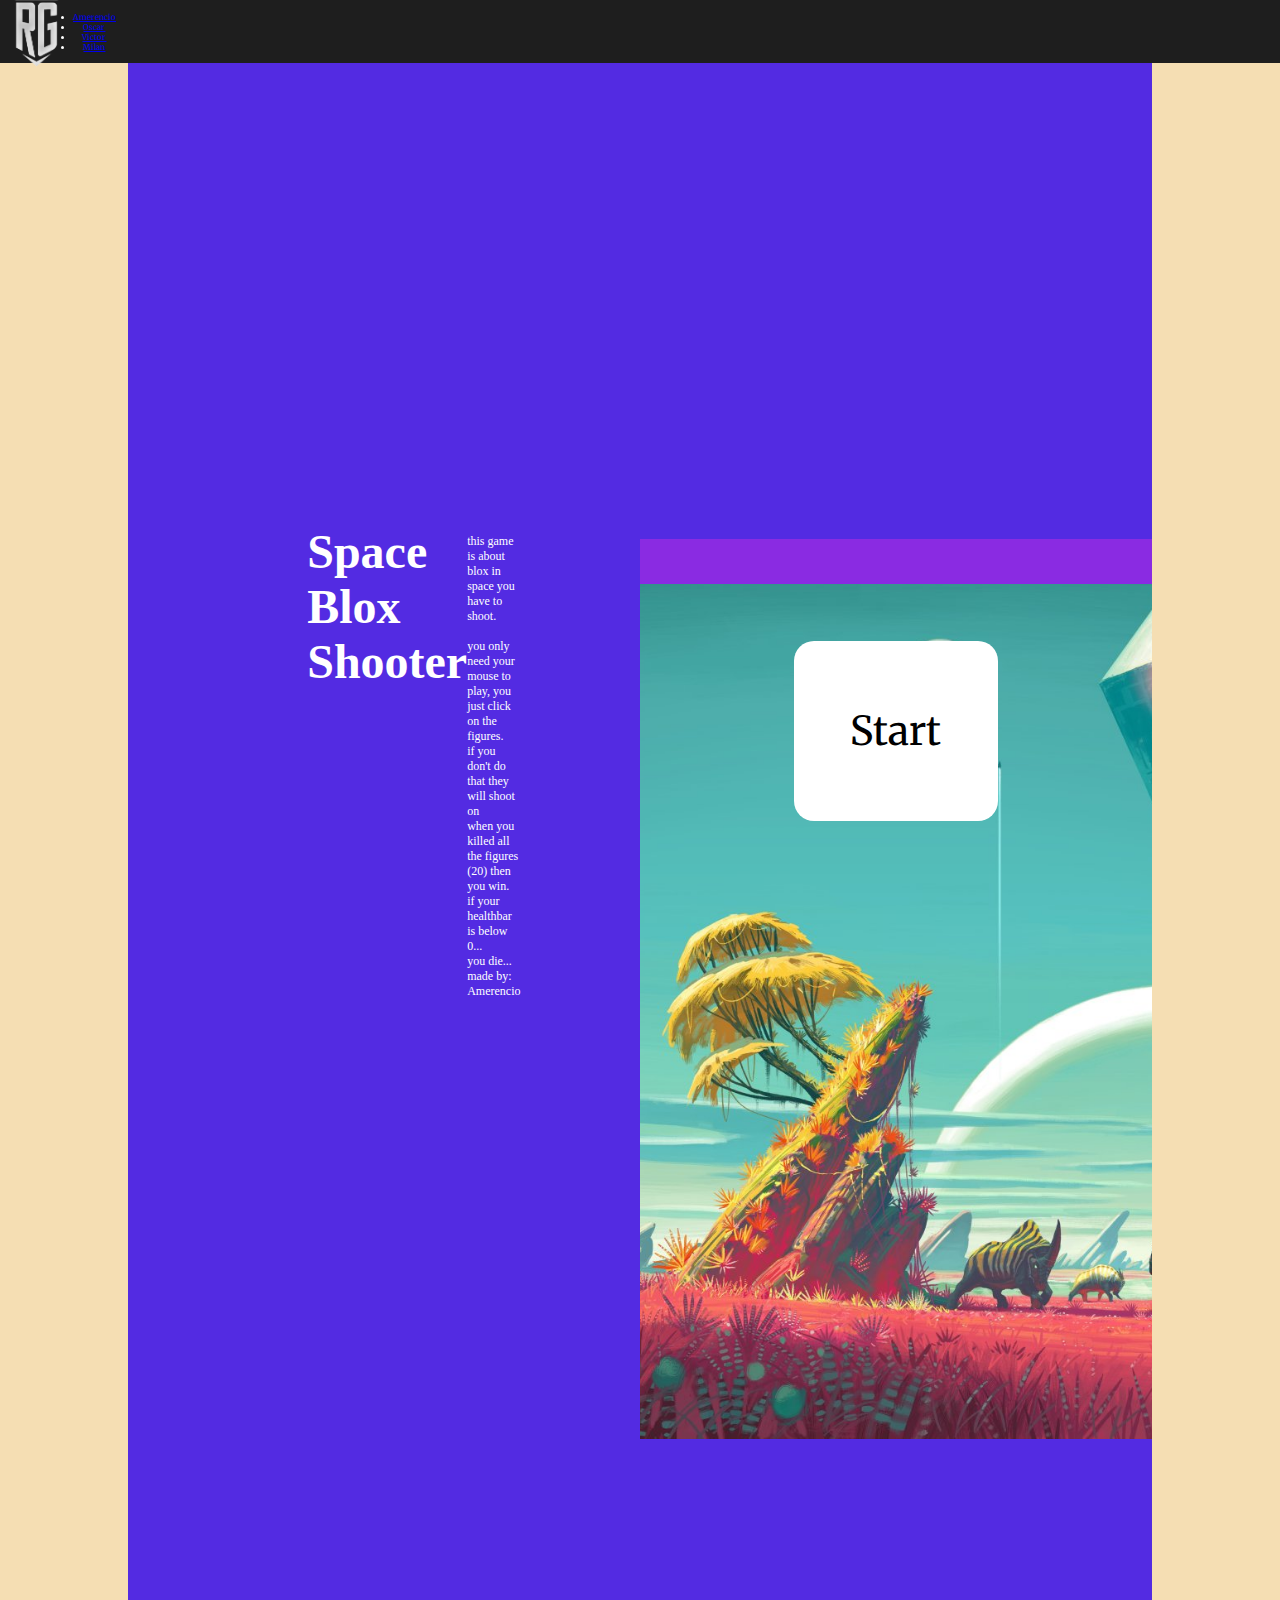
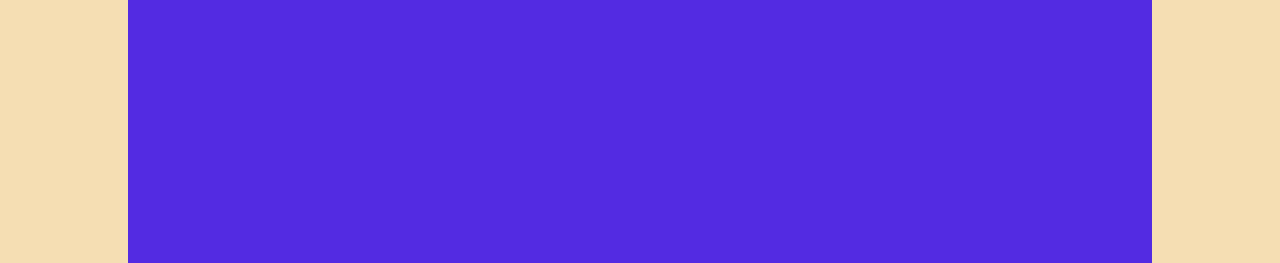
<file: ame.html>
<!DOCTYPE html>
<html lang="en">
<head>
    <link rel="preconnect" href="https://fonts.googleapis.com">
    <link rel="preconnect" href="https://fonts.gstatic.com" crossorigin>
    <link href="https://fonts.googleapis.com/css2?family=Merriweather:wght@700&family=Noto+Sans+Mono:wght@500&family=Poppins:ital,wght@1,600&family=Signika+Negative:wght@500&display=swap" rel="stylesheet">
    <meta charset="UTF-8">
    <meta http-equiv="X-UA-Compatible" content="IE=edge">
    <meta name="viewport" content="width=device-width, initial-scale=1.0">
    <title>Gaming website</title>
    <link href="0MAIN.css" rel="stylesheet">
    <link href="ame.css" rel="stylesheet">
</head>

<nav>
    <a href="https://coder123776.github.io/Gaming-Web/index.html"><img src="docs/logo2.png" alt="logo"></a>
    <ul>
        <li><a href="https://coder123776.github.io/Gaming-Web/ame.html">Amerencio</a></li>
        <li><a href="https://coder123776.github.io/Gaming-Web/osc.html">Oscar</a></li>
        <li><a href="https://coder123776.github.io/Gaming-Web/vic.html">Victor</a></li>
        <li><a href="https://coder123776.github.io/Gaming-Web/mil.html">Milan</a></li>
    </ul>
</nav>

<body>
    <div class="balk balk1"></div>
    <section>
        <div class="pas"></div>



        <div class="para1">
            <div class="img">
                <img src="docs/ameTumbnail.png">
            </div>
            <div class="txt">
                <h1>Space Blox Shooter</h1>
                <p>this game is about blox in space you have to shoot. <br>
                                                                            <br>
                    you only need your mouse to play, you just click on the figures. <br>

                    if you don't do that they will shoot on <br>
                    when you killed all the figures (20) then you win. <br>
                    if your healthbar is below 0... <br>
                    you die... <br>
                    made by: Amerencio <br>
                </p>
            </div>
        </div>

        <div id="gameFrame">

            <div id="healthBar"></div>


            <div id="remain"><h1>Remaining enemies :</h1><p id="count">20</p></div>


            <div id="win">
                <h1>Your So Good Victory!</h1>
                <p>reload to try again</p>
                <img src="docs/gibby.gif" alt="">
            </div>
            <div class="enemy" id="enemy1" onclick="iShoot(this)"><img src="docs/enemy2.webp"></div>
            <div class="enemy" id="enemy2" onclick="iShoot(this)"><img src="docs/enemy3.jpg"></div>
            <div class="enemy" id="enemy3" onclick="iShoot(this)"><img src="docs/enemy7.webp"></div>
            <div class="enemy" id="enemy4" onclick="iShoot(this)"><img src="docs/enemy5.jpg"></div>
            <div class="enemy" id="enemy5" onclick="iShoot(this)"><img src="docs/enemy4.jpg"></div>
            <div class="enemy" id="enemy6" onclick="iShoot(this)"><img src="docs/enemy3.jpg"></div>
            <div class="enemy" id="enemy7" onclick="iShoot(this)"><img src="docs/enemy 6.jpg"></div>
            <div class="enemy" id="enemy8" onclick="iShoot(this)"><img src="docs/enemy5.jpg"></div>
            <div class="enemy" id="enemy9" onclick="iShoot(this)"><img src="docs/enemy7.webp"></div>
            <div class="enemy" id="enemy10" onclick="iShoot(this)"><img src="docs/enemy4.jpg"></div>
            <div class="enemy" id="enemy11" onclick="iShoot(this)"><img src="docs/enemy3.jpg"></div>
            <div class="enemy" id="enemy12" onclick="iShoot(this)"><img src="docs/enemy2.webp"></div>
            <div class="enemy" id="enemy13" onclick="iShoot(this)"><img src="docs/enemy5.jpg"></div>
            <div class="enemy" id="enemy14" onclick="iShoot(this)"><img src="docs/enemy 6.jpg"></div>
            <div class="enemy" id="enemy15" onclick="iShoot(this)"><img src="docs/enemy2.webp"></div>
            <div class="enemy" id="enemy16" onclick="iShoot(this)"><img src="docs/enemy7.webp"></div>
            <div class="enemy" id="enemy17" onclick="iShoot(this)"><img src="docs/enemy3.jpg"></div>
            <div class="enemy" id="enemy18" onclick="iShoot(this)"><img src="docs/enemy2.webp"></div>
            <div class="enemy" id="enemy19" onclick="iShoot(this)"><img src="docs/enemy 6.jpg"></div>
            <div class="enemy" id="enemy20" onclick="iShoot(this)"><img src="docs/enemy4.jpg"></div>
            <button onclick="newGame()"> Start </button>
        </div>

        <audio id="pirate" src="docs/pirate.mp3"></audio>
        <audio id="bruh" src="docs/bruh.mp3"></audio>
        <audio id="nice" src="docs/nice.mp3"></audio>
        <audio id="winning" src="docs/victory.mp3"></audio>
        <audio id="shoot" src="docs/gunshotF.mp3"></audio>

        <script src="ame.js"></script>
    </section>
    <div class="balk balk2"></div>
</body>
</html>
</file>
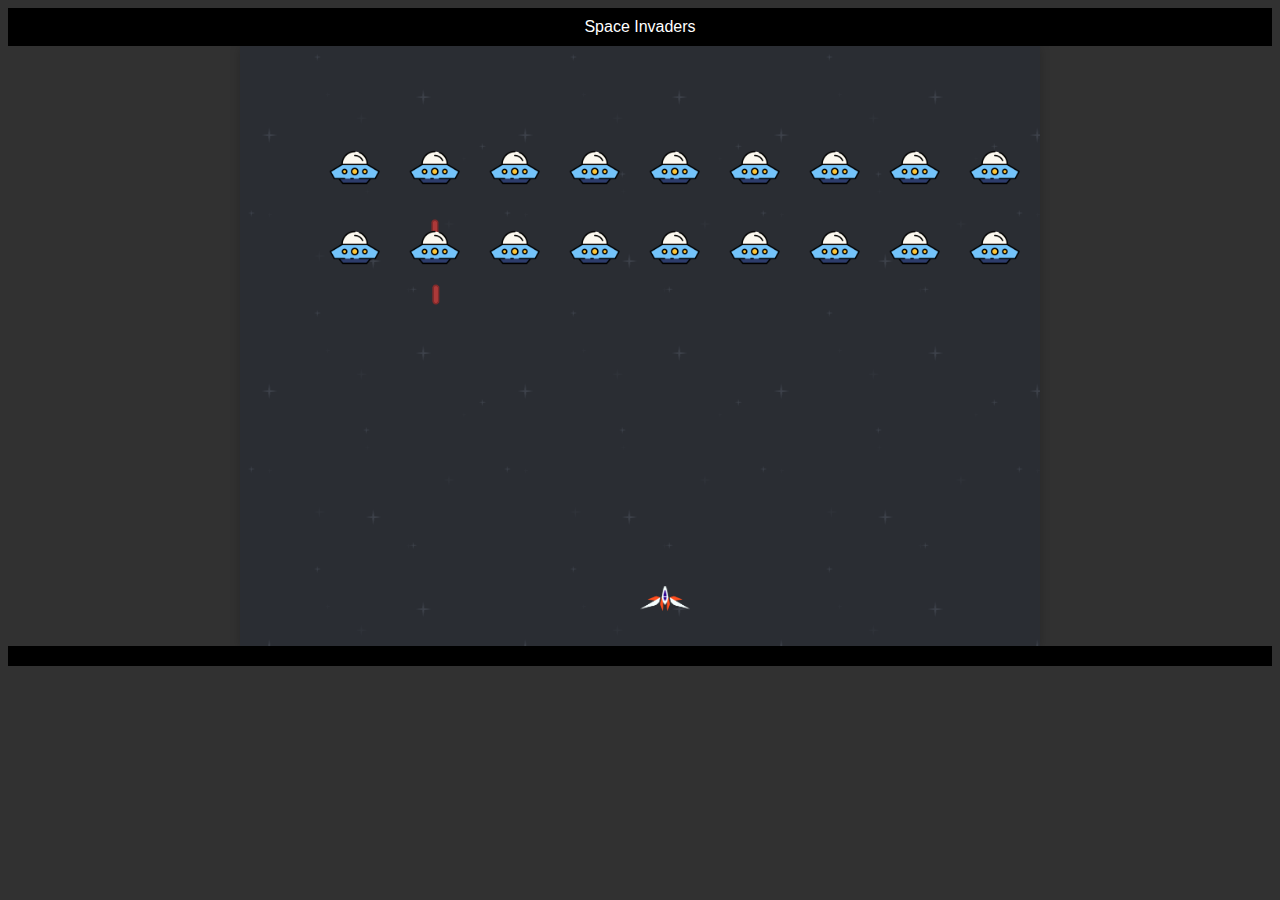
<file: mil.html>
<!DOCTYPE html>
<html lang="en">
<head>
    <meta charset="UTF-8">
    <meta http-equiv="X-UA-Compatible" content="IE=edge">
    <meta name="viewport" content="width=device-width, initial-scale=1.0">
    <title>Space Invaders</title>
    <link rel="stylesheet" href="mil.css">
</head>
<body>
    <div class="wrap">
        <header>Space Invaders</header>
        <div class="game-wrapper">
            <div class="main"></div>
                <div class="lose">
                    <h1>GAME OVER</h1>
                    <h2>Better luck next time!</h2>
                    <button class="btn" onclick="window.location.reload()">Restart</button>
                </div>
                <div class="win">
                    <h1>YOU WIN!</h1>
                    <h2>Winner winner chicken dinner!</h2>
                    <button class="btn" onclick="window.location.reload()">Restart</button>
                </div>
        </div>
        <script src="mil.js"></script>
        <footer></footer>
    </div>
</body>
</html>
</file>
<file: 0MAIN.css>
*{
    margin: 0;
    padding: 0;
}
html{
    font-size: 50%;
    display: flex;
    align-items: center;
}
nav{
    position: fixed;
    display: flex;
    align-items: center;
    text-align: center;
    top: 0%;
    color: white;
    background-color: rgb(30, 30, 30);
    font-family: 'Merriweather', serif;
    width: 100vw;
    height: 7vh;
    z-index: 10;
}
nav img{
    margin-top: o;
    margin-left: 0;
    width: 5.7vw;
}
div.txt{
    display: flex;
    justify-content: space-between;
    padding: 0% 25%;
}
nav .txt h1{
    font-size: 250%;
    padding: 0% 20%;
}
.txt a{
    text-decoration: none;
    color: white;
}
nav .txt button{
    top: 0;
    right: 0;
    font-size: 300%;
    margin-left: 20%;
    padding: 0.2% 1%;
    background-color: gray;
    font-family: 'Merriweather', serif;
}
body{
    position: relative;
    display: flex;
    align-items: center;
    margin-top: 7vh;
    height: 93vh;
    width: 100vw;
    background-color: wheat;
    z-index: 0;
}
section{
    position: relative;
    display: flex;
    align-items: center;
    height: 93vh;
    width: 80vw;
    background-color: blue;
    color: white;
    margin-left: 10vw;
    z-index: 9;
}
</file>
<file: ame.css>
div#gameFrame{
    position: relative;
    width: 100%;
    height: 50%;
    margin-top: 5%;
    background-image: url(docs/space.jpg);
    background-size: cover;
    background-position: center;
    cursor: crosshair;
    display: flex;
    justify-content: space-around;

    overflow: hidden;
    user-select: none;
    -moz-user-select: none;
    -webkit-user-select: none;
    -ms-user-select: none;
}
.enemy{
    width: 4%;
    height: 10%;
    position: relative;
    background: none;
    bottom: -110%;
    transition: all 300ms;
    background: none;
    display: flex;
    align-items: center;
    overflow: visible;
    border-radius: 5px;
}

.enemy.showing{
    background-color: rgba(0,0,0, 0.0);
    bottom: -50%;
}

.enemy.shooting{
    background-color: rgba(255, 0, 0, 1);
    box-shadow: 0px 0px 151px 79px rgb(255, 0, 0);
}

#enemy1.showing{    bottom: -50%;}
#enemy2.showing{    bottom: -20%;}
#enemy3.showing{    bottom: -80%;}
#enemy4.showing{    bottom: -50%;}
#enemy5.showing{    bottom: -10%;}
#enemy6.showing{    bottom: -20%;}
#enemy7.showing{    bottom: -70%;}
#enemy8.showing{    bottom: -50%;}
#enemy9.showing{    bottom: -90%;}
#enemy10.showing{    bottom: -30%;}
#enemy11.showing{    bottom: -80%;}
#enemy12.showing{    bottom: -50%;}
#enemy13.showing{    bottom: -90%;}
#enemy14.showing{    bottom: -10%;}
#enemy15.showing{    bottom: -40%;}
#enemy16.showing{    bottom: -60%;}
#enemy17.showing{    bottom: -40%;}
#enemy18.showing{    bottom: -70%;}
#enemy19.showing{    bottom: -30%;}
#enemy20.showing{    bottom: -50%;}

.enemy.dead{
    box-shadow: 0px 0px 151px 79px rgb(255, 255, 255);
    height: 10%;
    transition: 10ms;
}

#healthBar{
    position: absolute;
    top: 0%;
    left: 0%;
    height: 5%;
    width: 100%;
    background-color: blueviolet;
    transition: width 20ms;
    z-index: 1;
}

button{
    position: absolute;
    height: 20%;
    width: 40%;
    background-color: white;
    border: 0;
    border-radius: 20px;
    box-shadow: none;
    font-size: 500%;
    font-family: 'Merriweather', serif;
    z-index: 20;
    margin-top: 20%;
}
img{
    width: 100%;
    height: 100%;
    border-radius: 5px;
}
#win{
    color: white;
    position: absolute;
    font-size: 400%;
    margin-top: 20%;
    display: flex;
    align-items: center;
    flex-direction: column;
}
#win p{
    font-size: 50%;
}
#win img {
    width: 50%;
    height: 30%;
    margin-left: 20%;
}
.para1{
    position: relative;
    width: 100%;
    height: 50%;
    background-color: none;
    display: flex;
}
.img{
    position: relative;
    background-color: red;
    height: 100%;
    width: 40%;
}
.txt{
    position: relative;
    background-color: none;
    height: 100%;
    width: 50%;
    color: white;
    font-size: 300%;
    margin-left: 10%;
}
.txt h1{
    margin-top: 5%;
}
.txt p {
    margin-top: 10%;
    font-size: 50%;
}
.img {
    overflow: hidden;
    background: none;
}
.img img{
    margin-left: 10%;
    margin-top: 15%;
    height: 70%;
    width: 90%;
    border-radius: 20px
}

body{
    height: 200vh;
}
section{
    height: 200vh;
    background-color: rgb(83, 43, 226);
}
div.balk{
    height: 200vh;
    background-color: rgb(0, 0, 50);
}
#remain{
    position: absolute;
    color: white;
    font-size: 100%;
    margin-top: 5%;
    left: 0;
    margin-left: 2%;
    display: flex;
    flex-direction: row;
    width: 100%;
}
#remain p{
    margin-left: 2%;
}
@media screen and (max-width: 1000px) {
    .img img{
        height: 30%;
    }
    .txt{
        font-size: 250%;
    }
    button{
        height: 10%;
        font-size: 200%;
    }
    nav li{
        font-size: 90%;
    }
    .enemy{
        height: 5%;
    }
}

@media screen and (max-width: 500px) {
    .img img{
        height: 30%;
    }
    .txt{
        font-size: 200%;
    }
}
</file>
<file: mil.css>
body {
    height: 100%;
    overflow: hidden;
    font: 16px sans-serif;
    color: rgb(105, 155, 58);
    background-color: rgb(49, 49, 49);
  }
  
  .wrap {
    display: flex;
    flex-direction: column;
    height: 100%;
  }
  
  .game-wrapper {
    flex: 1;
    display: flex;
    justify-content: center;
    align-items: center;
  }
  
  .main {
    width: 800px;
    height: 600px;
    background: url(docs/background-blue.png);
    animation: scroll-background 5s linear infinite;
    box-shadow: 0 2px 10px rgba(0, 0, 0, 0.2);
    position: relative;
    z-index: -2;
  }
  
  header {
    text-align: center;
    background: black;
    color: #fff;
    padding: 10px;
  }
  
  footer {
    padding: 10px;
    text-align: center;
    font-size: 11px;
    background: black;
    color: white;
  }
  
  @keyframes scroll-background {
    from {
      background-position-y: 0px;
    }
    to {
      background-position-y: 256px;
    }
  }
  
  .wrap {
    display: flex;
    flex-direction: column;
    height: 100%;
  }
  
  .main .laser {
    position: absolute;
    margin-left: -2.5px;
    height: 25px;
    /* default z-index is 0*/
    z-index: -1;
  }
  
  .main .enemy{
    position: absolute;
  }
  
  .main .enemyLaser {
    position: absolute;
    margin-left: -2.5px;
    height: 20px;
    /* default z-index is 0*/
    z-index: -1;
  }
  
   .lose {
    display: none;
    position: absolute;
    background: #6b1818;
    color: white;
    padding: 20px 50px;
    box-shadow: 0 2px 10px rgba(0, 0, 0, 0.2);
    border-radius: 10px;
    text-align: center;
    animation: pop-in 1s;
  }
  
  .win  {
    display: none;
    position: absolute;
    background: #05c04d;
    color: white;
    padding: 20px 50px;
    box-shadow: 0 2px 10px rgba(0, 0, 0, 0.2);
    border-radius: 10px;
    text-align: center;
    animation: pop-in 1s;
  }
</file>
